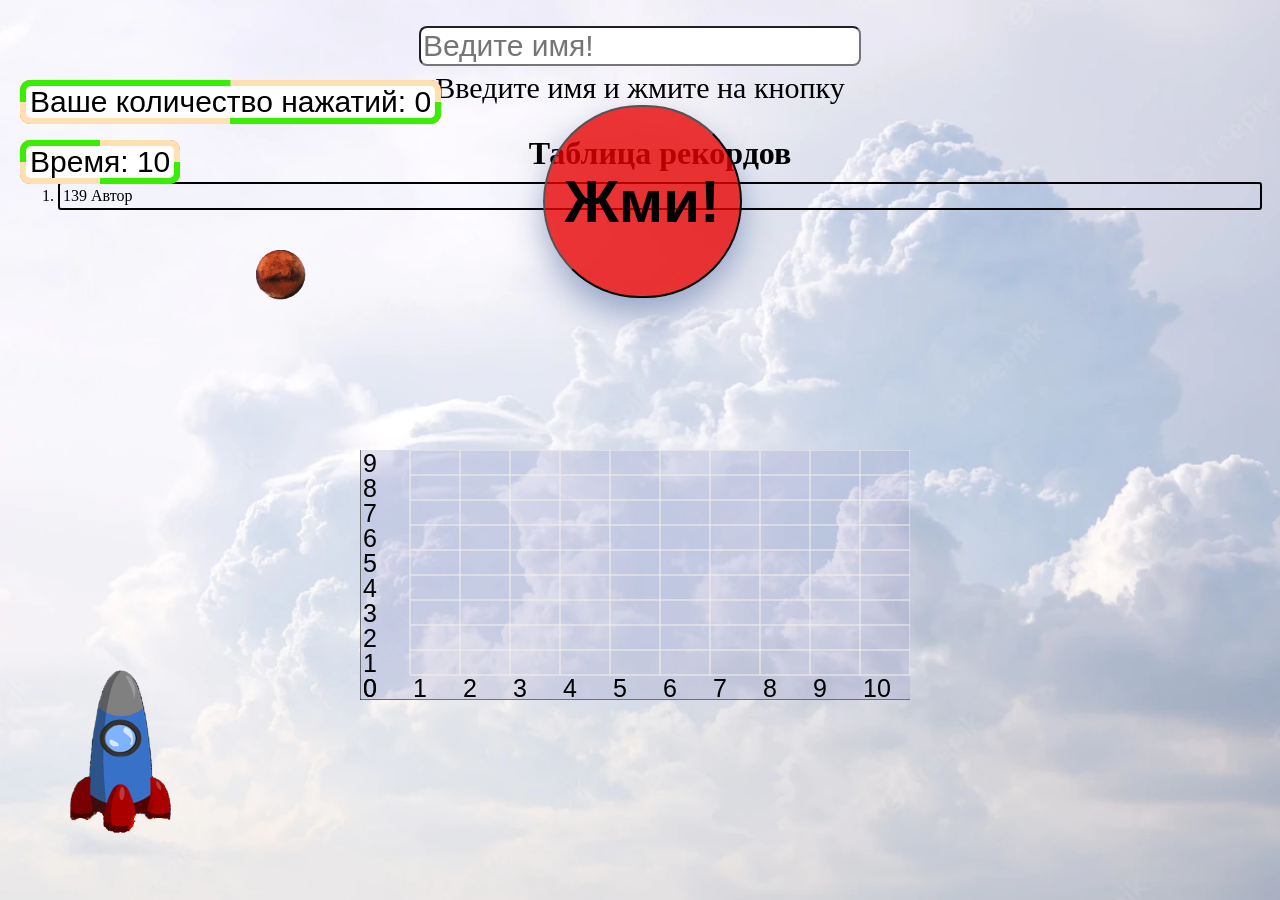
<file: Speed.html>
<!doctype html>
<html>
	<head>
		<meta charset="utf-8">
		<meta name="viewport" content="width=device-width, user-scalable=no">
		<title>Скорость нажатий</title>
		<link type="text/css" rel="stylesheet" href="Speed.css">
		<script src="Speed.js"></script>
		<meta name="viewport" content="width=device-width, user-scalable=no">
	</head>

	<body>
		<img id="fly" src="Pictures/srart.png" alt="Ракета"> 
		<img id="planeta" src="Pictures/mars5.png" alt="Планета">

		<canvas id="canvas_plot" width="550" height="250"></canvas>

		<div id="time">Время: 10 </div>
		<div id="msg">Ваше количество нажатий: 0 </div>

		<form>
			<br>
			<input text="text" id="userName" size="23" placeholder="Ведите имя!">
			<p>Введите имя и жмите на кнопку</p> 
		</form>
		
		<ol id="record">
			<h3> Таблица рекордов </h3>	
			<li>139 Автор</li>
		</ol>

		<div >
			<input type="button"  id="click" value="Жми!"> <br>
			<input type="button" id="refresh" value="Заново!" onClick="refr();">
		</div>
	</body>
</html>
</file>
<file: Speed.css>
@charset "utf-8";

body {
  -webkit-touch-callout: none; /* iOS Safari */
    -webkit-user-select: none; /* Safari */
     -khtml-user-select: none; /* Konqueror HTML */
       -moz-user-select: none; /* Old versions of Firefox */
        -ms-user-select: none; /* Internet Explorer/Edge */
            user-select: none;
}

h1{
  text-align: center;
  font-family: fantasy; 
  font-weight: 500;
}

dialog {
  position: absolute;
  background-color: #d6fdff;
  font-weight: 500;
  bottom: 5vh;
  color: #2332ff;
  border-radius: 3vw;
  width: 80vw;
  height: 85vh;
  font-size: 4vh;
  user-select: none;
}

#modal-box {
  display: flex;
  height: 76vh;
  flex-direction: column;
  justify-content: space-between;
}

#close-modal-btn {
  position: absolute;
  right: 20px;
  top: 20px;
  padding: 10px;
  background-color: #ff6660;
  border-radius: 8px;
  font-size: x-large;
  color: rgb(255, 248, 212);
  cursor: pointer;
}

#refresh {
  scale: 0;
}

@media (min-width: 1450px) and (min-height: 600px) {
  
#click {
  position: relative;
	text-decoration: none;
  top: 30vh;
  padding: 80px 50px;
	color: #000000;
	font-weight: 700;
	font-size: 40px;
  margin:  5px 5px;
  border-radius: 150px;
  background: rgba(232,0,0,0.79);
  font-family: 'Montserrat', sans-serif;
  box-shadow: 0 16px 32px 0 rgba(0, 40, 120, .35);
  transition: .1s;
}

#planeta {
	position: absolute;
	top: 300px;
	left: 500px;
	width: 50px;
	height: 50px;
}

p {
  font-size: 20px;
  font-weight: 600;
}

#fly {
	position: absolute;
	bottom: 30px;
	left: 100px;
}


form {
	text-align: center;
	
}

#click:active {
    color: #F8FF00;
	background: rgba(204,0,0,0.79);
	box-shadow: 0 1px 1px 0 rgba(0, 0, 0, .0);
	padding: 78px 48px;
}
div{
	text-align: center;
}


#msg, #time {
  position: absolute;
  top: 20px;
  left: 20px;
  width: 300px;
  height: 40px;
  border-radius: 10px;
  z-index: 0;
 overflow: hidden;
  margin: 30px auto;
  display: flex;
  align-items: center;
  justify-content: center;
  font-size: 22px;
  font-family: 'Roboto Condensed', sans-serif;   
}

#msg::before, #time::before{
  content: '';
  position: absolute;
  z-index: -2;
  left: -50%;
  top: -350%;
  width: 200%;
  height: 800%;
  background-color: #EF6C00;
  background-repeat: no-repeat;
  background-size: 50% 50%, 50% 50%;
  background-position: 0 0, 100% 0, 100% 100%, 0 100%;
  background-image: linear-gradient(#38ef00, #38ef00), linear-gradient(#FFE0B2, #FFE0B2), linear-gradient(#38ef00, #38ef00), linear-gradient(#FFE0B2, #FFE0B2);
  animation: anim-msg 4s linear infinite;
}
#msg::after,  #time::after {
  content: '';
  position: absolute;
  z-index: -1;
  left: 6px;
  top: 6px;
  width: calc(100% - 12px);
  height: calc(100% - 12px);
  background: white;
  border-radius: 5px;
}

@keyframes anim-msg {
  100% {
      transform: rotate(1turn);
  }
}

@keyframes anim-time {
  100% {
      transform: rotate(1turn);
  }
}

#time  {
  position: absolute;
  top: 80px;
  

}

h3 {
  margin: 0px 0px 8px 0px;
  text-align: center;
  font-size: 32px;
}

body {
    background-image: url("Pictures/speef.png");	/* фото на фоне */
	background-repeat: no-repeat;
	background-size:cover;
  background-attachment: fixed;
  overflow: hidden;
}

/* #record {
	position: absolute;
	top: 15%;
  right: 10%;
	width: 400px;
 	padding: 20px 20px 20px 20px;
  font-size: 20px;
	box-shadow: 0 0px 6px 4px rgba(0,60,180,0.35) inset;
	border-radius: 6px;
	background-color: rgba(0,60,180,0.18);
} */

#userName {
	font-size: 20px;
  border-radius: 5px;
}

#addButton {
	padding: 5px 5px 3px 5px;
}


#refresh {
  text-decoration: none;
  display: inline-block;
  position: relative;
  top: 33vh;
  line-height: 45px;
  border-radius: 35px;
  margin: 10px 20px;
  font-family: 'Montserrat', sans-serif;
  font-size: 22px;
  text-transform: uppercase;
  text-align: center;
  letter-spacing: 3px;
  font-weight: 600;
  color: #524f4e;
	padding: 10px;
  background: rgba(207,255,184,1.00);
  box-shadow: 0 8px 15px rgba(0, 0, 0, .1);
  transition: .4s;
}

#refresh:hover {
  background: #2EE59D;
  box-shadow: 0 15px 20px rgba(46, 229, 157, .4);
  color: white;
  transform: translateY(-7px);
}

li {
	border-style: solid;		/*функции границы блока*/
  border-color: black;		/*функции границы блока*/
  border-width: 2px;
	border-radius: 3px;
	padding: 3px;
	margin: 3px;
	background-color: rgba(186,209,255,0.08);
}



#canvas_plot  {
  position: absolute;
	top: 41vh;
  right: 1%;
  margin: auto;
  background: rgba(159, 162, 207, 0.301);
  margin-left: 14px;
}


#Animal-img {
  border-radius: 20px;
  border: solid 3px #4450ff;
  height: 55vh;
}

}

@media (min-width: 1450px) and (max-height: 600px) {
  
  #click {
    text-decoration: none;
    padding: 80px 50px;
    color: #000000;
    font-weight: 700;
    font-size: 40px;
    margin:  5px 5px;
    border-radius: 150px;
    background: rgba(232,0,0,0.79);
    font-family: 'Montserrat', sans-serif;
    box-shadow: 0 16px 32px 0 rgba(0, 40, 120, .35);
    transition: .1s;
  }
  
  #planeta {
    position: absolute;
    top: 200px;
    left: 400px;
    width: 50px;
    height: 50px;
  }
  
  p {
    font-size: 20px;
    font-weight: 600;
  }
  
  #fly {
    position: absolute;
    bottom: 30px;
    left: 100px;
  }
  
  
  form {
    text-align: center;
    
  }
  
  #click:active {
      color: #F8FF00;
    background: rgba(204,0,0,0.79);
    box-shadow: 0 1px 1px 0 rgba(0, 0, 0, .0);
    padding: 78px 48px;
  }
  div{
    text-align: center;
  }
  
  
  #msg, #time {
    position: absolute;
    top: 20px;
    left: 20px;
    width: 270px;
    height: 40px;
    border-radius: 10px;
    z-index: 0;
   overflow: hidden;
    margin: 30px auto;
    display: flex;
    align-items: center;
    justify-content: center;
    font-size: 18px;
    font-family: 'Roboto Condensed', sans-serif;   
  }
  
  #msg::before, #time::before{
    content: '';
    position: absolute;
    z-index: -2;
    left: -50%;
    top: -350%;
    width: 200%;
    height: 800%;
    background-color: #EF6C00;
    background-repeat: no-repeat;
    background-size: 50% 50%, 50% 50%;
    background-position: 0 0, 100% 0, 100% 100%, 0 100%;
    background-image: linear-gradient(#38ef00, #38ef00), linear-gradient(#FFE0B2, #FFE0B2), linear-gradient(#38ef00, #38ef00), linear-gradient(#FFE0B2, #FFE0B2);
    animation: anim-msg 4s linear infinite;
  }
  #msg::after,  #time::after {
    content: '';
    position: absolute;
    z-index: -1;
    left: 6px;
    top: 6px;
    width: calc(100% - 12px);
    height: calc(100% - 12px);
    background: white;
    border-radius: 5px;
  }
  
  @keyframes anim-msg {
    100% {
        transform: rotate(1turn);
    }
  }
  
  @keyframes anim-time {
    100% {
        transform: rotate(1turn);
    }
  }
  
  #time  {
    position: absolute;
    top: 20px;
    left: 300px;
  
  }
  
  h3 {
    margin: 0px 0px 8px 0px;
    text-align: center;
    font-size: 32px;
  }
  
  body {
      background-image: url("Pictures/speef.png");	/* фото на фоне */
    background-repeat: no-repeat;
    background-size:cover;
    background-attachment: fixed;
    overflow: hidden;
  }
  
  /* #record {
    position: absolute;
    top: 15%;
    right: 10%;
    width: 400px;
     padding: 20px 20px 20px 20px;
    font-size: 20px;
    box-shadow: 0 0px 6px 4px rgba(0,60,180,0.35) inset;
    border-radius: 6px;
    background-color: rgba(0,60,180,0.18);
  } */
  
  #userName {
    font-size: 20px;
    border-radius: 5px;
  }
  
  #addButton {
    padding: 5px 5px 3px 5px;
  }
  
  
  #refresh {
    text-decoration: none;
    display: inline-block;
    
    line-height: 45px;
    border-radius: 35px;
    margin: 10px 20px;
    font-family: 'Montserrat', sans-serif;
    font-size: 22px;
    text-transform: uppercase;
    text-align: center;
    letter-spacing: 3px;
    font-weight: 600;
    color: #524f4e;
    padding: 10px;
    background: rgba(207,255,184,1.00);
    box-shadow: 0 8px 15px rgba(0, 0, 0, .1);
    transition: .4s;
  }
  
  #refresh:hover {
    background: #2EE59D;
    box-shadow: 0 15px 20px rgba(46, 229, 157, .4);
    color: white;
    transform: translateY(-7px);
  }
  
  li {
    border-style: solid;		/*функции границы блока*/
    border-color: black;		/*функции границы блока*/
    border-width: 2px;
    border-radius: 3px;
    padding: 3px;
    margin: 3px;
    background-color: rgba(186,209,255,0.08);
  }
  
  
  
  #canvas_plot  {
  position: absolute;
	top: 30vh;
  right: 1%;
  margin: auto;
  background: rgba(159, 162, 207, 0.301);
  margin-left: 14px;
}

#Animal-img {
  border-radius: 20px;
  border: solid 3px #4450ff;
  height: 55vh;
}
}

@media (max-width: 1450px) and (min-width: 800px) and (max-height: 710px) {
  #click {
    position: absolute;
    top: 170px;
    left: 35%;
    text-decoration: none;
    padding: 60px 20px;
    color: #000000;
    font-weight: 700;
    font-size: 60px;
    margin:  5px 5px;
    border-radius: 150px;
    background: rgba(232,0,0,0.79);
    font-family: 'Montserrat', sans-serif;
    box-shadow: 0 16px 32px 0 rgba(0, 40, 120, .35);
    transition: .1s;
  }

  #click:active {
    color: #F8FF00;
    background: rgba(204,0,0,0.79);
    box-shadow: 0 1px 1px 0 rgba(0, 0, 0, .0);
    padding: 58px 18px;
  }

  #planeta {
    position: absolute;
    top: 200px;
    left: 15%;
    width: 50px;
    height: 50px;
  }
  
  #fly {
    position: absolute;
    bottom: -400px;
    left: 0px;
  }
  
  
  form {
    text-align: center;
  }
  
  
  div{
    text-align: center;
  }

  p {
    position: absolute;
    right: 2%;
    top: 70px;
    font-size: 30px;
    margin-top: 5px;
  }
  
  
  #msg, #time {
    position: absolute;
    top: 10px;
    padding: 5px 10px;
    border-radius: 10px;
    z-index: 0;
    overflow: hidden;
    margin: 30px auto;
    display: flex;
    align-items: center;
    justify-content: center;
    font-size: 26px;
    font-family: 'Roboto Condensed', sans-serif;   
  }
  
  #msg::before, #time::before{
    content: '';
    position: absolute;
    z-index: -2;
    left: -50%;
    top: -350%;
    width: 200%;
    height: 800%;
    background-color: #EF6C00;
    background-repeat: no-repeat;
    background-size: 50% 50%, 50% 50%;
    background-position: 0 0, 100% 0, 100% 100%, 0 100%;
    background-image: linear-gradient(#38ef00, #38ef00), linear-gradient(#FFE0B2, #FFE0B2), linear-gradient(#38ef00, #38ef00), linear-gradient(#FFE0B2, #FFE0B2);
    animation: anim-msg 4s linear infinite;
  }

  #msg::after,  #time::after {
    content: '';
    position: absolute;
    z-index: -1;
    left: 6px;
    top: 6px;
    width: calc(100% - 12px);
    height: calc(100% - 12px);
    background: white;
    border-radius: 5px;
  }
  @keyframes anim-msg {
    100% {
        transform: rotate(1turn);
    }
  }
  @keyframes anim-time {
    100% {
        transform: rotate(1turn);
    }
  }
  
  #time  {
    position: absolute;
    top: 70px;  
  }
  
  h3 {
    margin: 0px 0px 8px 0px;
    text-align: center;
    font-size: 32px;
  }
  
  body {
    background-image: url("Pictures/speef.png");	/* фото на фоне */
    background-repeat: no-repeat;
    background-size:cover;
    background-attachment: fixed;
    scale: 0.8;
    overflow: hidden;
  }
  
  /* #record {
    position: absolute;
    top: 260px;
    right: 1%;
    width: 300px;
     padding: 40px 20px 20px 40px;
    box-shadow: 0 0px 6px 4px rgba(0,60,180,0.35) inset;
    border-radius: 6px;
    background-color: rgba(0,60,180,0.18);
    font-size: 24px;
    margin-bottom: 20px;
  } */
  
  
  #userName {
    position: absolute;
    top: 30px;
    right: 1%;
    font-size: 30px;
    border-radius: 8px;
  }
  
  #addButton {
    padding: 5px 5px 3px 5px;
  }
  
  
  #refresh {
    display: inline-block;
    position: absolute;
    top: 400px;
    left: 33%;
    line-height: 45px;
    border-radius: 35px;
    margin: 10px 20px;
    font-size: 30px;
    text-transform: uppercase;
    text-align: center;
    letter-spacing: 3px;
    font-weight: 600;
    color: #524f4e;
    padding: 20px;
    background: rgba(207,255,184,1.00);
    box-shadow: 0 8px 15px rgba(0, 0, 0, .1);
    transition: .4s;
  }
  
  #refresh:hover {
    background: #2EE59D;
    box-shadow: 0 15px 20px rgba(46, 229, 157, .4);
    color: white;
    transform: translateY(-7px);
  }
  
  li {
    border-style: solid;		/*функции границы блока*/
    border-color: black;		/*функции границы блока*/
    border-width: 2px;
    border-radius: 3px;
    padding: 3px;
    margin: 10px;
    background-color: rgba(186,209,255,0.08);
  }
  
  #canvas_plot  {
    scale: 0.65;
    position: absolute;
    top: 42vh;
    right: -20%;    
    background: rgba(159, 162, 207, 0.301);
    margin-left: 14px;
  }

  #Animal-img {
  border-radius: 20px;
  border: solid 3px #4450ff;
  height: 55vh;
}
}

@media (max-width: 1450px) and (min-width: 800px) and (min-height: 710px) {
  #click {
    position: absolute;
    top: 100px;
    left: 42%;
    text-decoration: none;
    padding: 60px 20px;
    color: #000000;
    font-weight: 700;
    font-size: 60px;
    margin:  5px 5px;
    border-radius: 150px;
    background: rgba(232,0,0,0.79);
    font-family: 'Montserrat', sans-serif;
    box-shadow: 0 16px 32px 0 rgba(0, 40, 120, .35);
    transition: .1s;
  }

  #click:active {
    color: #F8FF00;
    background: rgba(204,0,0,0.79);
    box-shadow: 0 1px 1px 0 rgba(0, 0, 0, .0);
    padding: 58px 18px;
  }

  #planeta {
    position: absolute;
    top: 250px;
    left: 20%;
    width: 50px;
    height: 50px;
  }
  
  #fly {
    position: absolute;
    bottom: 30px;
    left: 70px;
  }
  
  
  form {
    text-align: center;
  }
  
  
  div{
    text-align: center;
  }

  p {
    font-size: 30px;
    margin-top: 5px;
  }
  
  
  #msg, #time {
    position: absolute;
    top: 50px;
    left: 20px;
    padding: 5px 10px;
    border-radius: 10px;
    z-index: 0;
    overflow: hidden;
    margin: 30px auto;
    display: flex;
    align-items: center;
    justify-content: center;
    font-size: 30px;
    font-family: 'Roboto Condensed', sans-serif;   
  }
  
  #msg::before, #time::before{
    content: '';
    position: absolute;
    z-index: -2;
    left: -50%;
    top: -350%;
    width: 200%;
    height: 800%;
    background-color: #EF6C00;
    background-repeat: no-repeat;
    background-size: 50% 50%, 50% 50%;
    background-position: 0 0, 100% 0, 100% 100%, 0 100%;
    background-image: linear-gradient(#38ef00, #38ef00), linear-gradient(#FFE0B2, #FFE0B2), linear-gradient(#38ef00, #38ef00), linear-gradient(#FFE0B2, #FFE0B2);
    animation: anim-msg 4s linear infinite;
  }

  #msg::after,  #time::after {
    content: '';
    position: absolute;
    z-index: -1;
    left: 6px;
    top: 6px;
    width: calc(100% - 12px);
    height: calc(100% - 12px);
    background: white;
    border-radius: 5px;
  }
  @keyframes anim-msg {
    100% {
        transform: rotate(1turn);
    }
  }
  @keyframes anim-time {
    100% {
        transform: rotate(1turn);
    }
  }
  
  #time  {
    position: absolute;
    top: 110px;
    left: 20px;
  
  }
  
  h3 {
    margin: 0px 0px 8px 0px;
    text-align: center;
    font-size: 32px;
  }
  
  body {
    background-image: url("Pictures/speef.png");	/* фото на фоне */
    background-repeat: no-repeat;
    background-size:cover;
    background-attachment: fixed;
    overflow: hidden;
  }
  
  /* #record {
    position: absolute;
    top: 100px;
    right: 6%;
    width: 300px;
     padding: 40px 20px 20px 40px;
    box-shadow: 0 0px 6px 4px rgba(0,60,180,0.35) inset;
    border-radius: 6px;
    background-color: rgba(0,60,180,0.18);
    font-size: 24px;
    margin-bottom: 20px;
  } */
  
  
  #userName {
    font-size: 30px;
    border-radius: 8px;
  }
  
  #addButton {
    padding: 5px 5px 3px 5px;
  }
  
  
  #refresh {
    display: inline-block;
    position: absolute;
    top: 320px;
    left: 41%;
    line-height: 45px;
    border-radius: 35px;
    margin: 10px 20px;
    font-size: 30px;
    text-transform: uppercase;
    text-align: center;
    letter-spacing: 3px;
    font-weight: 600;
    color: #524f4e;
    padding: 20px;
    background: rgba(207,255,184,1.00);
    box-shadow: 0 8px 15px rgba(0, 0, 0, .1);
    transition: .4s;
  }
  
  #refresh:hover {
    background: #2EE59D;
    box-shadow: 0 15px 20px rgba(46, 229, 157, .4);
    color: white;
    transform: translateY(-7px);
  }
  
  li {
    border-style: solid;		/*функции границы блока*/
    border-color: black;		/*функции границы блока*/
    border-width: 2px;
    border-radius: 3px;
    padding: 3px;
    margin: 10px;
    background-color: rgba(186,209,255,0.08);
  }
  
  #canvas_plot  {
    position: absolute;
    top: 450px;
    left: 27%;
      margin: auto;
      background: rgba(159, 162, 207, 0.301);
      margin-left: 14px;
  }

  #Animal-img {
  border-radius: 20px;
  border: solid 3px #4450ff;
  height: 55vh;
}
}


@media (max-width: 800px) and (min-width: 550px) {
  #click {
    position: absolute;
    top: 190px;
    left: 5%;
    right: 5%;
    text-decoration: none;
    padding: 8% 25%;
    color: #000000;
    font-weight: 700;
    font-size: 60px;
    border-radius: 40px;
    background: rgba(232,0,0,0.79);
    font-family: 'Montserrat', sans-serif;
    box-shadow: 0 16px 32px 0 rgba(0, 40, 120, .35);
    transition: .1s;
  }

  #click:active {
    color: #F8FF00;
    background: rgba(204,0,0,0.79);
    box-shadow: 0 1px 1px 0 rgba(0, 0, 0, .0);
    padding: 9% 24%;
  }

  #planeta {
    display: none;
  }
  
  #fly {
    position: absolute;
    left: 200px;
    top: 600px;
    transform: rotate(270deg);
  }
  
  
  form {
    text-align: center;
  }
  
  
  div{
    text-align: center;
  }

  p {
    font-size: 30px;
    margin-top: 5px;
  }
  
  
  #msg, #time {
    position: absolute;
    top: 50px;
    left: 20px;
    padding: 5px 10px;
    border-radius: 10px;
    z-index: 0;
    overflow: hidden;
    margin: 30px auto;
    display: flex;
    align-items: center;
    justify-content: center;
    font-size: 26px;
    font-family: 'Roboto Condensed', sans-serif;   
  }
  
  #msg::before, #time::before{
    content: '';
    position: absolute;
    z-index: -2;
    left: -50%;
    top: -350%;
    width: 200%;
    height: 800%;
    background-color: #EF6C00;
    background-repeat: no-repeat;
    background-size: 50% 50%, 50% 50%;
    background-position: 0 0, 100% 0, 100% 100%, 0 100%;
    background-image: linear-gradient(#38ef00, #38ef00), linear-gradient(#FFE0B2, #FFE0B2), linear-gradient(#38ef00, #38ef00), linear-gradient(#FFE0B2, #FFE0B2);
    animation: anim-msg 4s linear infinite;
  }

  #msg::after,  #time::after {
    content: '';
    position: absolute;
    z-index: -1;
    left: 6px;
    top: 6px;
    width: calc(100% - 12px);
    height: calc(100% - 12px);
    background: white;
    border-radius: 5px;
  }
  @keyframes anim-msg {
    100% {
        transform: rotate(1turn);
    }
  }
  @keyframes anim-time {
    100% {
        transform: rotate(1turn);
    }
  }
  
  #time  {
    position: absolute;
    top: 100px;
    left: 20px;
  
  }
  
  h3 {
    margin: 0px 0px 8px 0px;
    text-align: center;
    font-size: 32px;
  }
  
  body {
    background-image: url("Pictures/speef.png");	/* фото на фоне */
    background-repeat: no-repeat;
    background-size:cover;
    background-attachment: fixed;
    text-align: center;
    overflow: hidden;
  }
  
  /* #record {
    position: absolute;
    top: 720px;
    left: 1%;
    width: 90%;
    box-shadow: 0 0px 6px 4px rgba(0,60,180,0.35) inset;
    border-radius: 6px;
    background-color: rgba(0,60,180,0.18);
    font-size: 24px;
    margin-bottom: 20px;
  } */
  
  
  #userName {
    font-size: 30px;
    border-radius: 8px;
  }
  
  #addButton {
    padding: 5px 5px 3px 5px;
  }
  
  
  #refresh {
    display: inline-block;
    position: absolute;
    top: 80px;
    right: 1%;
    line-height: 45px;
    border-radius: 15px;
    font-size: 25px;
    text-transform: uppercase;
    text-align: center;
    letter-spacing: 3px;
    font-weight: 600;
    color: #524f4e;
    padding: 8px;
    background: rgba(207,255,184,1.00);
    box-shadow: 0 8px 15px rgba(0, 0, 0, .1);
    transition: .4s;
  }
  
  #refresh:hover {
    background: #2EE59D;
    box-shadow: 0 15px 20px rgba(46, 229, 157, .4);
    color: white;
    transform: translateY(-7px);
  }
  
  li {
    border-style: solid;		/*функции границы блока*/
    border-color: black;		/*функции границы блока*/
    border-width: 2px;
    border-radius: 3px;
    padding: 3px;
    margin: 10px;
    background-color: rgba(186,209,255,0.08);
  }
  
  #canvas_plot  {
    position: absolute;
    top: 400px;
    left: 5%;
    background: rgba(159, 162, 207, 0.301);
    scale: 0.85;
  }

  #Animal-img {
  border-radius: 20px;
  border: solid 3px #4450ff;
  height: 40vh;
}

}

@media (max-width: 549px) {
  #click {
    position: absolute;
    top: 170px;
    left: 5%;
    text-decoration: none;
    width: 90vw;
    height: 150px;
    color: #000000;
    font-weight: 700;
    font-size: 50px;
    border-radius: 40px;
    background: rgba(232,0,0,0.79);
    font-family: 'Montserrat', sans-serif;
    box-shadow: 0 16px 32px 0 rgba(0, 40, 120, .35);
    transition: .1s;
  }

  #click:active {
    color: #F8FF00;
    background: rgba(204,0,0,0.79);
    box-shadow: 0 1px 1px 0 rgba(0, 0, 0, .0);
    padding: 9% 19%;
  }

  #planeta {
    display: none;
  }
  
  #fly {
    position: absolute;
    left: 150px;
    top: 510px;
    transform: rotate(270deg);
    scale: 0.8;
  }
  
  
  form {
    text-align: center;
  }
  
  
  div{
    text-align: center;
  }

  p {
    font-size: 20px;
    margin-top: 5px;
  }
  
  
  #msg, #time {
    position: absolute;
    top: 50px;
    left: 20px;
    padding: 5px 10px;
    border-radius: 10px;
    z-index: 0;
    overflow: hidden;
    margin: 30px auto;
    display: flex;
    align-items: center;
    justify-content: center;
    font-size: 18px;
    font-family: 'Roboto Condensed', sans-serif;   
  }
  
  #msg::before, #time::before{
    content: '';
    position: absolute;
    z-index: -2;
    left: -50%;
    top: -350%;
    width: 200%;
    height: 800%;
    background-color: #EF6C00;
    background-repeat: no-repeat;
    background-size: 50% 50%, 50% 50%;
    background-position: 0 0, 100% 0, 100% 100%, 0 100%;
    background-image: linear-gradient(#38ef00, #38ef00), linear-gradient(#FFE0B2, #FFE0B2), linear-gradient(#38ef00, #38ef00), linear-gradient(#FFE0B2, #FFE0B2);
    animation: anim-msg 4s linear infinite;
  }

  #msg::after,  #time::after {
    content: '';
    position: absolute;
    z-index: -1;
    left: 6px;
    top: 6px;
    width: calc(100% - 12px);
    height: calc(100% - 12px);
    background: white;
    border-radius: 5px;
  }
  @keyframes anim-msg {
    100% {
        transform: rotate(1turn);
    }
  }
  @keyframes anim-time {
    100% {
        transform: rotate(1turn);
    }
  }
  
  #time  {
    position: absolute;
    top: 90px;
    left: 20px;
  }
  
  h3 {
    margin: 0px 0px 8px 0px;
    text-align: center;
    font-size: 22px;
  }
  
  body {
    background-image: url("Pictures/speef.png");	/* фото на фоне */
    background-repeat: no-repeat;
    background-size:cover;
    background-attachment: fixed;
    text-align: center;
    overflow: hidden;
  }
  
  /* #record {
    position: absolute;
    top: 750px;
    left: 1%;
    width: 90%;
    box-shadow: 0 0px 6px 4px rgba(0,60,180,0.35) inset;
    border-radius: 6px;
    background-color: rgba(0,60,180,0.18);
    font-size: 24px;
    margin-bottom: 20px;
  } */
  
  
  #userName {
    font-size: 22px;
    border-radius: 8px;
  }
  
  #addButton {
    padding: 5px 5px 3px 5px;
  }
  
  
  #refresh {
    display: inline-block;
    position: absolute;
    top: 80px;
    line-height: 45px;
    border-radius: 15px;
    font-size: 22px;
    text-transform: uppercase;
    text-align: center;
    letter-spacing: 3px;
    font-weight: 600;
    color: #524f4e;
    padding: 8px;
    left: 280px;
    background: rgba(207,255,184,1.00);
    box-shadow: 0 8px 15px rgba(0, 0, 0, .1);
    transition: .4s;
  }
  
  #refresh:hover {
    background: #2EE59D;
    box-shadow: 0 15px 20px rgba(46, 229, 157, .4);
    color: white;
    transform: translateY(-7px);
  }
  
  li {
    border-style: solid;		/*функции границы блока*/
    border-color: black;		/*функции границы блока*/
    border-width: 2px;
    border-radius: 3px;
    padding: 3px;
    margin: 10px;
    background-color: rgba(186,209,255,0.08);
  }
  
  #canvas_plot  {
    position: absolute;
    top: 340px;
    left: -7%;
    background: rgba(159, 162, 207, 0.301);
    scale: 0.75;
  }

  #Animal-img {
  border-radius: 20px;
  border: solid 3px #4450ff;
  width: 55vw;
}




#close-modal-btn {
  position: absolute;
  right: 5px;
  top: 5px;
  padding: 3px;
  background-color: #ff6660;
  border-radius: 8px;
  font-size: x-large;
  color: rgb(255, 248, 212);
  cursor: pointer;
}
}


@media (max-width: 549px) and (max-height: 570px) {
  #canvas_plot  {
    top: 290px;
    scale: 0.65;
  }

  #Animal-img {
    border-radius: 20px;
    border: solid 3px #4450ff;
    height: 50vh;
  }

  #close-modal-btn {
    position: absolute;
    right: 5px;
    top: 5px;
    padding: 3px;
    background-color: #ff6660;
    border-radius: 8px;
    font-size: x-large;
    color: rgb(255, 248, 212);
    cursor: pointer;
  }

}
  
  
  @media (max-width: 549px) and (max-height: 510px) {
    #canvas_plot  {
      display: none;
    }
  

  }

@media (max-width: 450px) {
  #refresh {
    position: absolute;
    top: 115px;
    border-radius: 15px;
    font-size: 20px;
    text-transform: uppercase;
    text-align: center;
    font-weight: 600;
    color: #524f4e;
    padding: 0px 4px 0px 10px;
    left: 130px;
    background: rgba(207,255,184,1.00);
    box-shadow: 0 8px 15px rgba(0, 0, 0, .1);
    transition: .1s;
    scale: 0.8;
  }

  #canvas_plot  {
    position: absolute;
    top: 300px;
    left: -20%;
    background: rgba(159, 162, 207, 0.301);
    scale: 0.65;
  }

  #Animal-img {
    border-radius: 20px;
    border: solid 3px #4450ff;
    width: 55vw;
  }

  #close-modal-btn {
    position: absolute;
    right: 5px;
    top: 5px;
    padding: 3px;
    background-color: #ff6660;
    border-radius: 8px;
    font-size: x-large;
    color: rgb(255, 248, 212);
    cursor: pointer;
  }

  #fly {
    top: 460px;
  }

}


@media (max-width: 390px) {
  #canvas_plot  {
    position: absolute;
    top: 300px;
    left: -24%;
    background: rgba(159, 162, 207, 0.301);
    scale: 0.6;
  }

  #Animal-img {
    border-radius: 20px;
    border: solid 3px #4450ff;
    width: 65vw;
  }
  
  #modal-box {
    font-size: 8vw;
  }

}

@media (max-width: 360px) {
  #click {
    height: 50vh;
  }
  #canvas_plot  {
    display: none;
  }
  h1{
    font-size: 5vh;
  }

  #Animal-img {
    border-radius: 20px;
    border: solid 3px #4450ff;
    width: 55vw;
  }

  #fly {
    display: none;
  }
}

@media (max-width: 800px) and (min-width: 549px) and (max-height: 640px) {
  #click {
    height: 50vh;
  }
  #canvas_plot  {
    display: none;
  }

  #Animal-img {
    border-radius: 20px;
    border: solid 3px #4450ff;
    width: 30vh;
  }
}

@media (max-height: 400px) {
  #click {
    height: 50vh;
  }
  body {
    scale: 0.6;
  }

  #msg, #time {
    font-size: 16px;
  }
}

@media (max-height: 400px) and (min-width: 1450px) {
  body {
    position: relative;
    scale: 0.6;
    top:-80px;
  }

  #msg, #time {
    font-size: 16px;
  }
}

@media (max-height: 200px) and (max-width: 1450px) {
  body {
    position: relative;
    scale: 0.4;
    top: -20vh;
  }

  #msg, #time {
    font-size: 16px;
  }
}

@media (max-height: 720px) and (max-width: 549px) {
  #fly {
    display: none;
  }
}

@media (max-height: 830px) and (min-width: 549px) and (max-width: 800px) {
  #fly {
    display: none;
  }
}

@media (max-height: 330px){
  #fly {
    display: none;
  }
}
</file>
